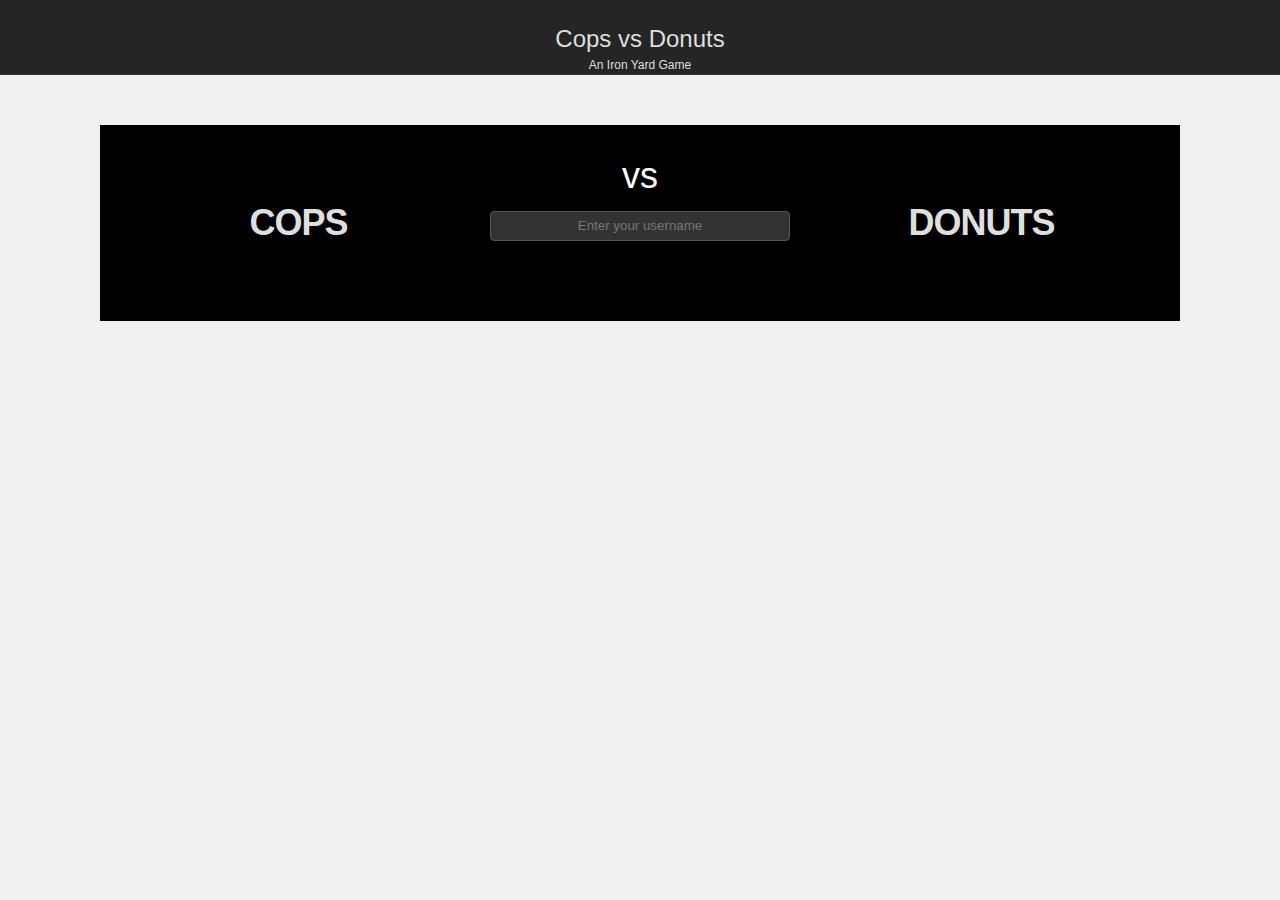
<file: index.html>
<!DOCTYPE html>
<html lang="en">
<head>
  <meta charset="UTF-8">
  <title>Cops vs Donuts</title>
  <link rel="stylesheet" type="text/css" href="styles/main.css">
  <link rel="stylesheet" type="text/css" href="bower_components/jquery-ui/themes/smoothness/jquery-ui.css">

</head>
<body>

<div class="header">
  <div class="header-container">
    <p>Cops vs Donuts</p>
    <p class="header-subtitle">An Iron Yard Game</p>
  </div>
</div>


  <div class="container-login-page">

    <div class="choose-character hidden">
        <select class="dropdown"></select>
        <input type="submit" value="I like this one!" id="button">
    </div>

    <div class="login-wrapper-bottom">






      <form action="">

        <ul class="player-accordian">

          <div class="cops-list">
            <button class="accordian-control"><p>Cops</p></button>
            <div class="para">
              <ul>
                <li class="character-selection">
                     <div class="cop1-image" id="cop-1"></div>
<!--                      <form action="">
  <input type="submit" value="Login" id="cop-1">
</form> -->
                   </li>
                <li class="character-selection">
                  <div class="cop2-image" id="cop-2"></div>

                </li>
              </ul>
            </div>
          </div>
            <div class="versus-container">
              <div class="versus">Vs</div>
              <div class="username">
                <input class="username-input" type="text" placeholder="Enter your username">
              </div>
            </div>
          <div class="donuts-list">
            <button class="accordian-control"><p>Donuts</p></button>
            <div class="para">
              <ul>
                <li class="character-selection">
                  <div class="donut1-image" id="donut-1"></div>

                </li>
                <li class="character-selection">
                  <div class="donut2-image" id="donut-2"></div>

                </li>
              </ul>
            </div>
          </div>
        </ul>
      </form>
    </div>
  </div>


  <div class="game-container hidden">
    <div class="game-health">
      <div class="player1-health">
        <div id="progressbar1"></div>
<!--         <p id="progressLabel1">100</p>
 -->      </div>
      <div class="player2-health">
        <div id="progressbar2"></div>
<!--         <p id="progressLabel2">100</p>
 -->      </div>
    </div>

    <div class="game-screen">
      <div class="player-left"></div>
      <div class="player-right"></div>
    </div>

    <div class="active-gamer">
      <p class="filler-active">Active Player: <span class="player-filler"></span></p>
    </div>

    <div class="game-console">
      <div id="nuk-button"></div>
      <div class="attack-button"><p>Attack 1</p></div>
      <div class="attack-button"><p>Attack 2</p></div>
      <div class="attack-button"><p>Attack 3</p></div>


    </div>

  </div>

<!--   <script type="text/javascript" src="scripts/gameplay.js"></script> -->
<!-- <script type="text/javascript" src="scripts/tester.js"></script> -->



  <script src="bower_components/jquery/dist/jquery.js"></script>
  <script src="bower_components/jquery-ui/jquery-ui.js"></script>

  <script src="bower_components/underscore/underscore.js"></script>
  <script type="text/javascript" src="scripts/main.js"></script>

</body>
</html>
</file>
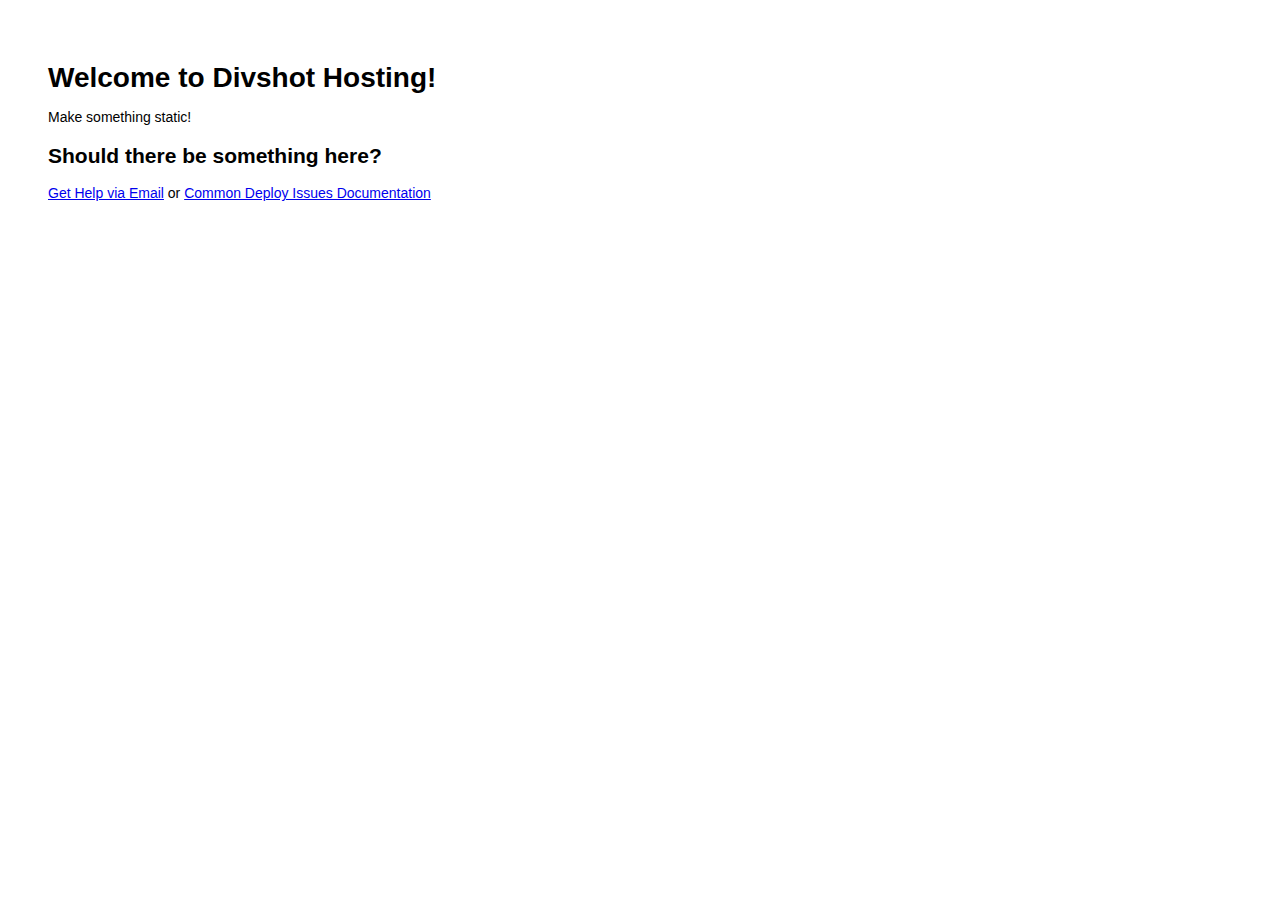
<file: public/index.html>
<!DOCTYPE html>
<html>
<head>
  <meta charset="utf-8">
  <meta http-equiv="X-UA-Compatible" content="IE=edge">
  <title>My Divshot Application</title>

  <style>
    body{
      font:500 14px/21px 'Helvetica Neue', Helvetica, Arials;
      padding:40px;
    }
  </style>

</head>
<body>
  <h1>Welcome to Divshot Hosting!</h1>
  <p>Make something static!</p>
  <h2>Should there be something here?</h2>
  <p><a href="mailto:support@divshot.com">Get Help via Email</a> or <a href="http://docs.divshot.com/guides/common-deploy-issues">Common Deploy Issues Documentation</a></p>
</body>
</html>
</file>
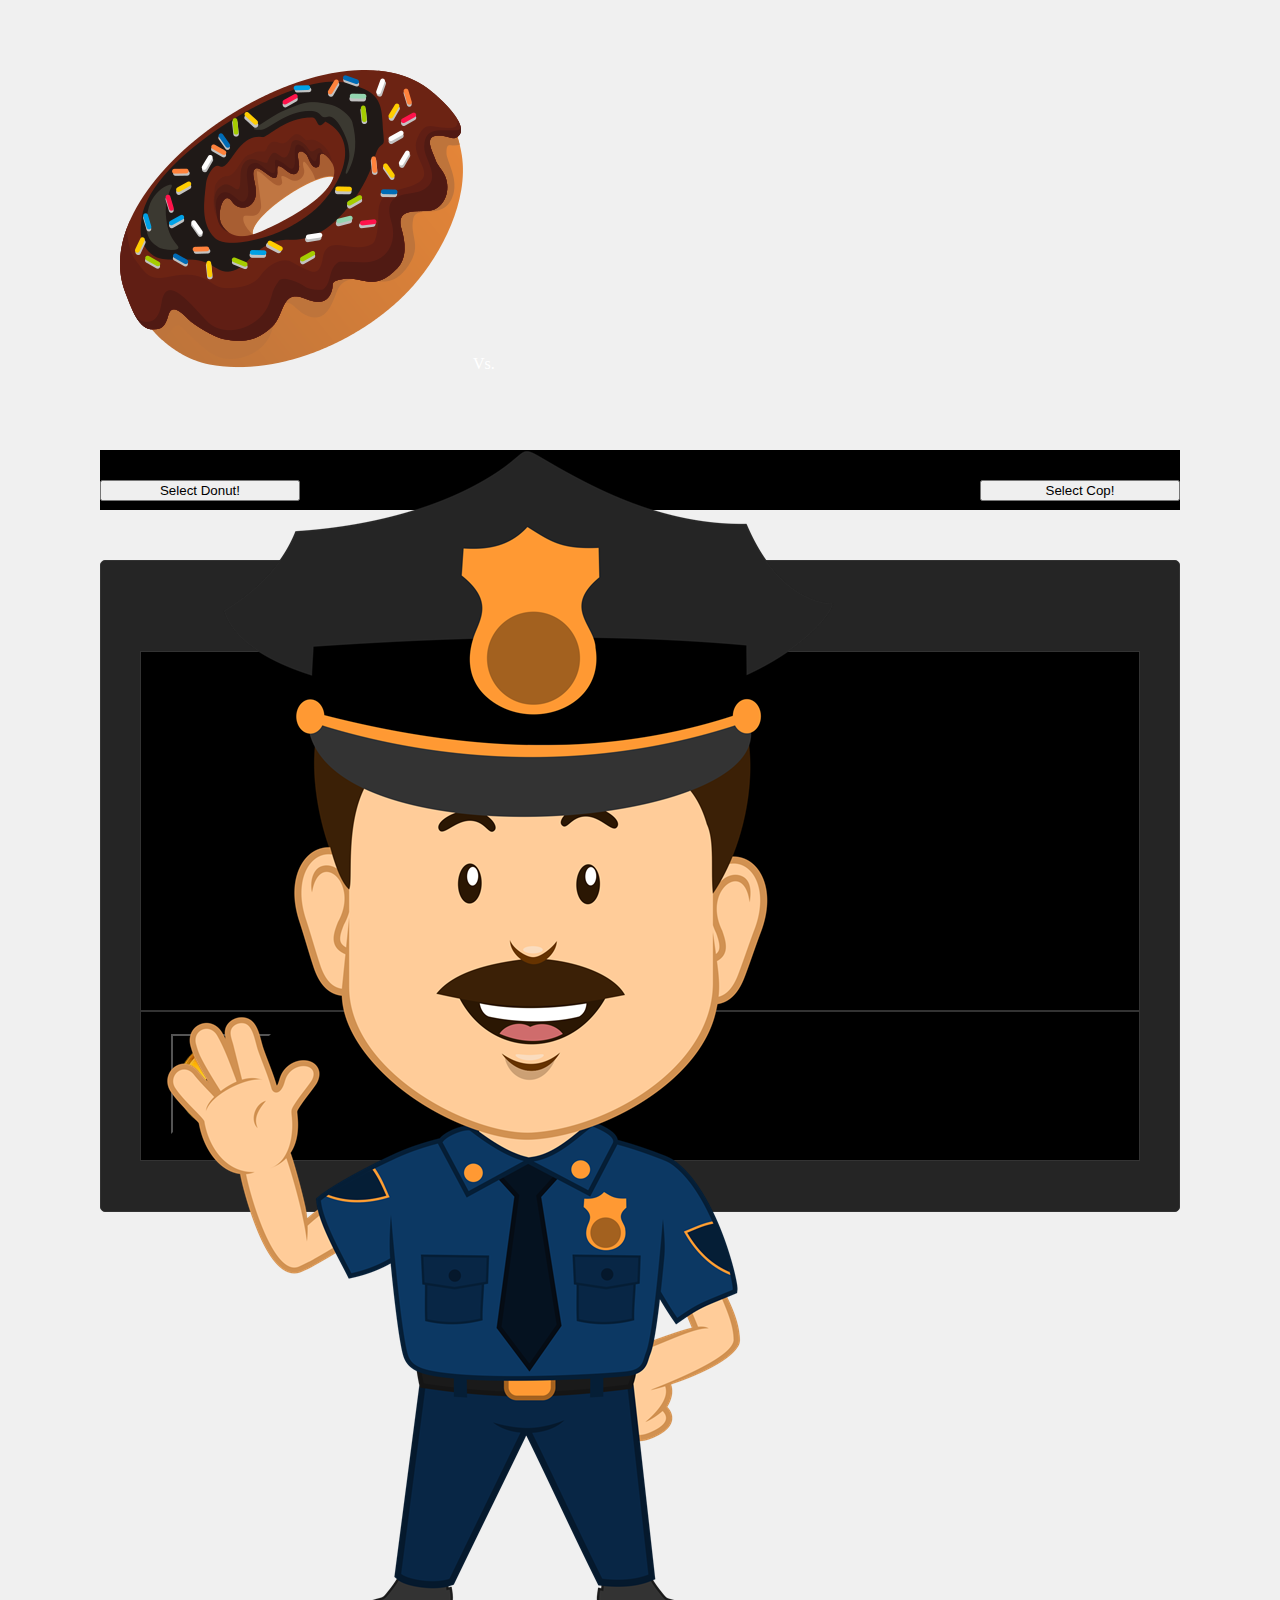
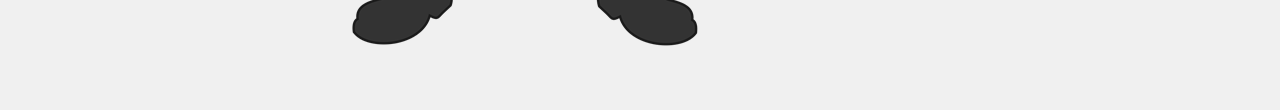
<file: game.html>
<!DOCTYPE html>
<html lang="en">
<head>
  <meta charset="UTF-8">
  <title>Document</title>
  <link rel="stylesheet" type="text/css" href="styles/main.css">
</head>
<body>


  <div class="container-login-page">

    <div class="login-wrapper-top">
      <ul>
        <li class="donut-player-img"><img src="img/donut.png"></li>
        <li class="versus"><p>Vs.</p></li>
        <li class="cop-player-img"><img src="img/cop2.png"></li>
      </ul>
    </div>

    <div class="login-wrapper-bottom">

      <div class="donut-player-select">
        <button class="select-character donut-button"  type="submit">Select Donut!</button>
      </div>

      <div class="cop-player-select">
        <button class="select-character cop-button"  type="submit">Select Cop!</button>
      </div>

    </div>

  </div>


  <div class="game-container">
    <div class="game-health">
      <div class="player1-health"></div>
      <div class="player2-health"></div>
    </div>

    <div class="game-screen">

    </div>

    <div class="game-console">
      <button class="attack-button" type="submit">Attack</button>
    </div>

  </div>

  <script src="bower_components/jquery/dist/jquery.js"></script>
  <script src="bower_components/underscore/underscore.js"></script>
  <script type="text/javascript" src="scripts/main.js"></script>

</body>
</html>
</file>
<file: styles/main.css>
html {
  -webkit-box-sizing: border-box;
  -moz-box-sizing: border-box;
  box-sizing: border-box; }

*, *:before, *:after {
  -webkit-box-sizing: inherit;
  -moz-box-sizing: inherit;
  box-sizing: inherit; }

* {
  box-sizing: border-box; }

body {
  margin: 0;
  padding: 0;
  background: #f0f0f0; }

.header {
  width: 100%;
  height: 75px;
  background: #252525;
  border-bottom: 1px solid #333; }

.header-container {
  width: 1080px;
  margin: 0 auto;
  text-align: center;
  padding-top: 15px; }

.header-container p {
  font-family: sans-serif;
  font-size: 24px;
  margin: 0;
  padding: 10px 0 0 0;
  color: #dfdfdf; }

.header-container .header-subtitle {
  font-family: sans-serif;
  font-size: 12px;
  margin: 5px;
  padding: 0;
  color: #dfdfdf; }

.container-login-page {
  width: 1080px;
  margin: 50px auto; }

.login-wrapper-top {
  margin: 0 auto;
  background: #f0f0f0;
  height: 400px;
  padding: 20px; }
  .login-wrapper-top ul {
    list-type: none;
    margin: 0;
    padding-left: 0; }
  .login-wrapper-top li {
    display: inline-block; }

.versus-container {
  display: inline-block;
  text-align: center;
  font-size: 36px;
  width: 300px;
  font-family: sans-serif;
  text-transform: lowercase; }

.versus {
  display: block;
  color: #fff; }

/* .select-cop-character {
  display:block;
  float:right;
  width:200px;
  height:300px;
  text-align:center;
  background-image: url('../img/cop2.png');
  background-position:center center;
}

.cop-character-1 {
  display:inline-block;
  float:right;
  width:200px;
  height:300px;
  text-align:center;
  background-image: url('../img/cop2.png');
  background-position:center center;
}

.cop-character-2 {
  display:inline-block;
  float:right;
  width:200px;
  height:300px;
  text-align:center;
  background-image: url('../img/deputy-hunger.jpg');
  background-position:center center;
}
 */
#progressbar {
  width: 400px; }

#progressbar1 {
  transform: rotate(180deg);
  -ms-transform: rotate(180deg);
  /* IE 9 */
  -moz-transform: rotate(180deg);
  /* Firefox */
  -webkit-transform: rotate(180deg);
  /* Safari and Chrome */
  -o-transform: rotate(180deg);
  /* Opera */ }

.ui-widget-header {
  border: 0px solid #000 !important; }

.ui-progressbar .ui-progressbar-value {
  margin: 0 !important;
  background: red; }

.player-accordian {
  display: inline-block; }

ul.player-accordian {
  padding-left: 0;
  margin: 0 auto; }

.accordian-control {
  margin: 10px auto;
  text-align: center;
  border: 0px solid #dfdfdf;
  outline: 0;
  background: transparent;
  color: #dfdfdf;
  font-size: 36px;
  text-transform: uppercase;
  letter-spacing: -1px;
  font-weight: bold; }

.para {
  display: none;
  text-align: center; }

.cops-list {
  display: inline-block;
  width: 375px;
  text-align: center;
  vertical-align: top; }

.donuts-list {
  display: inline-block;
  width: 375px;
  text-align: center;
  vertical-align: top; }

.character-selection {
  display: inline-block; }

.para ul {
  display: inline;
  list-style: none;
  text-align: center;
  padding-left: 0; }

.para li {
  display: inline-block;
  text-align: center; }

.cop1-image {
  margin: 15px auto;
  width: 150px;
  height: 225px;
  background: url("../img/reno1.jpg");
  background-position: center center;
  background-size: contain; }

.cop2-image {
  margin: 15px auto;
  width: 150px;
  height: 225px;
  background: url("../img/reno_lady.jpg");
  background-position: center center;
  background-size: contain; }

.donut1-image {
  margin: 15px auto;
  width: 150px;
  height: 225px;
  background: url("../img/jasondonut.jpg");
  background-position: center center;
  background-size: contain; }

.donut2-image {
  margin: 15px auto;
  width: 150px;
  height: 225px;
  background: url("../img/freddy-copy.jpg");
  background-position: center center;
  background-size: cover; }

#cop-1, #cop-2, #donut-1, #donut-2 {
  color: #fff; }

.username {
  text-align: center;
  display: block; }

.username-input {
  height: 30px;
  width: 300px;
  outline: 0;
  border-radius: 4px;
  border: 1px solid #555;
  text-align: center;
  background: #333;
  color: #dfdfdf; }

.login-wrapper-bottom {
  margin: 0 auto;
  background: #000;
  display: block;
  padding: 30px 0 30px 0;
  text-align: center; }

.active-gamer {
  height: 45px;
  padding-left: 45px; }

.player-filler {
  display: inline-block;
  color: #fff;
  font-family: sans-serif;
  text-transform: uppercase;
  font-weight: bold; }

.filler-active {
  display: inline-block;
  color: #fff;
  font-family: sans-serif;
  text-transform: uppercase; }

.donut-player-select {
  float: left; }
  .donut-player-select .select-character {
    width: 200px; }

.cop-player-select {
  float: right; }
  .cop-player-select .select-character {
    width: 200px; }

.donut-player-select,
.versus-container,
.cop-player-select {
  display: inline-block;
  vertical-align: middle; }

.game-container {
  width: 1080px;
  margin: 50px auto;
  border: 1px solid #333;
  border-radius: 5px;
  background: #252525;
  padding-bottom: 50px; }

.game-health {
  width: 1000px;
  margin: 15px auto;
  display: block;
  height: 60px;
  padding: 15px 0 15px 0; }

.player1-health {
  display: inline-block;
  width: 400px;
  height: 50px;
  float: left;
  background: transparent; }

.player2-health {
  display: inline-block;
  width: 400px;
  height: 50px;
  float: right;
  background: transparent; }

/* GAME SCREEN */
.game-screen {
  width: 1000px;
  display: block;
  height: 360px;
  padding: 50px 15px 20px 15px;
  border: 1px solid #333;
  background: #000;
  background-position: center center;
  background-size: cover;
  margin: 0 auto; }

.player-left {
  position: relative;
  display: inline-block;
  width: 200px;
  height: 300px;
  left: 0;
  vertical-align: bottom;
  border: 0px solid #000;
  margin-top: -20px; }

.player-right {
  position: relative;
  display: inline-block;
  width: 200px;
  height: 300px;
  float: right;
  right: 0;
  vertical-align: top;
  border: 0px solid #000;
  margin-top: -20px; }

/* GAME CONSOLE */
.game-console {
  width: 1000px;
  margin: 0 auto;
  height: 150px;
  background: #000;
  text-align: center;
  border: 1px solid #333; }

.attack-button {
  display: inline-block;
  margin: 0 auto;
  background: url("../img/gold-button.png");
  background-size: contain;
  width: 100px;
  height: 100px;
  float: left;
  margin-left: 30px;
  padding-top: 0px;
  margin-top: 22px; }

.attack-button p {
  color: #FFF;
  text-shadow: 1px 1px 3px #000;
  text-transform: uppercase;
  font-size: 12px;
  font-family: sans-serif;
  font-weight: bold;
  padding-top: 35px; }

#nuk-button {
  background: url("../img/nuk1.jpg");
  width: 150px;
  height: 150px;
  background-size: contain;
  float: left; }

#copAttack1,
#copAttack2,
#copAttack3 {
  height: 50px;
  width: 150px;
  font-size: 24px;
  background: #5F7FFC;
  color: #fff;
  border: 0;
  border: 2px solid #EA556C; }

#donutAttack1,
#donutAttack2,
#donutAttack3 {
  height: 50px;
  width: 150px;
  font-size: 24px;
  background: #EA556C;
  color: #fff;
  border: 0;
  border: 2px solid #5F7FFC; }

.hidden {
  display: none; }

/*# sourceMappingURL=main.css.map */
</file>
